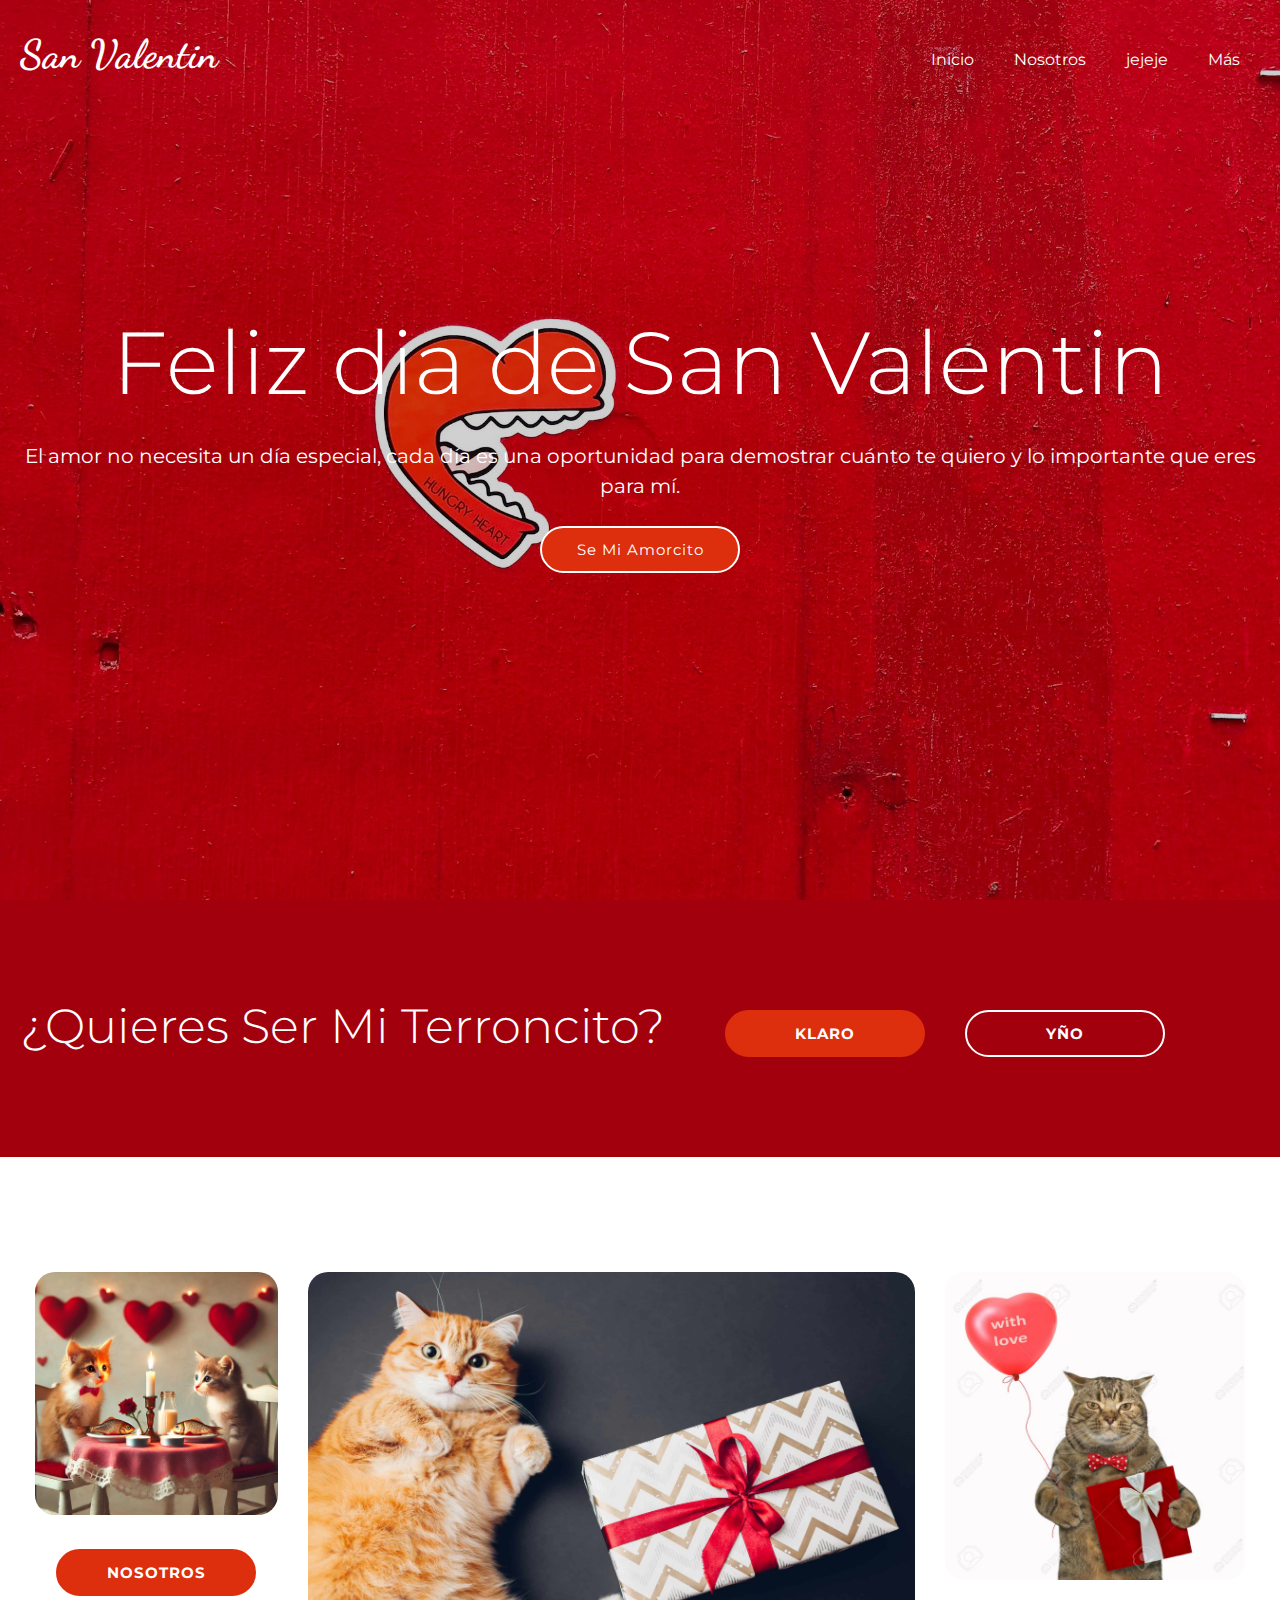
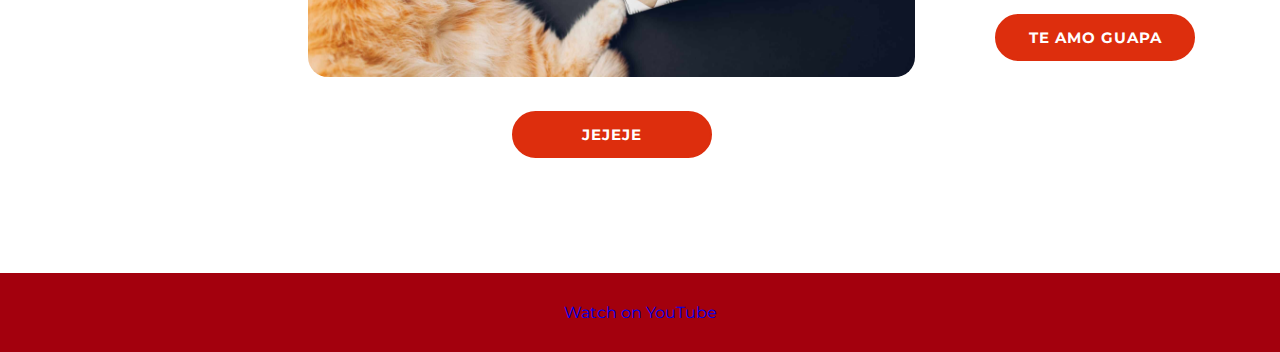
<file: index.html>
<!DOCTYPE html>
<html lang="en">
	<head>
		<meta charset="UTF-8" />
		<meta http-equiv="X-UA-Compatible" content="IE=edge" />
		<meta name="viewport" content="width=device-width, initial-scale=1.0" />
		<link rel="stylesheet" href="css/style.css" />
		<link
			rel="stylesheet"
			media="screen and (max-width:768px)"
			href="css/mobile.css"
		/>
		<title>San Valentin | Bienvenida</title>
	</head>
	<body>
		<header id="mainheader">
			<div id="navbar">
				<div class="container">
					<h1 class="logo"><a href="index.html">San Valentin</a></h1>
					<ul>
						<li><a href="index.html">Inicio</a></li>
						<li><a href="dinner.html">Nosotros</a></li>
						<li><a href="gift.html">jejeje</a></li>
						<li><a href="show.html">Más</a></li>
					</ul>
				</div>
			</div>
			<div id="showcase">
				<div class="container">
					<h1 class="display-1">Feliz dia de San Valentin</h1>
					<p class="large">
						El amor no necesita un día especial, cada día es una oportunidad 
						para demostrar cuánto te quiero y lo importante que eres para mí.
					</p>
					<a href="#valentine" class="btn btn-red-outline">Se mi amorcito</a>
				</div>
			</div>
		</header>

		<section id="valentine">
			<div class="container">
				<div class="valentine-row">
					<div class="valentine-row-text">
						<p class="display-2">¿Quieres ser mi terroncito?</p>
					</div>
					<div class="valentine-row-btn">
						<div class="valentine-row-btn-yes">
							<a href="#yes" class="btn btn-red">Klaro</a>
						</div>
						<div class="valentine-row-btn-no">
							<a href="no.html" class="btn btn-outline">Yño</a>
						</div>
					</div>
				</div>
			</div>
		</section>

		<section id="yes">
			<div class="container">
				<div class="yes-row">
					<div class="yes-row-box">
						<img src="img/yes-dinner.jpg" alt="" />
						<a href="dinner.html" class="btn btn-red">Nosotros</a>
					</div>
					<div class="yes-row-box">
						<img src="img/yes-gift.jpg" alt="" />
						<a href="gift.html" class="btn btn-red">jejeje</a>
					</div>
					<div class="yes-row-box">
						<img src="img/yes-show.jpg" alt="" />
						<a href="show.html" class="btn btn-red">Te amo guapa</a>
					</div>
				</div>
			</div>
		</section>

		<section id="mainfooter">
			<div class="container">
				<a
					href="https://www.youtube.com/watch?v=nyuo9-OjNNg"
					class="youtube-link"
					data-show-count="false"
					>Watch on YouTube</a
				>
			</div>
		</section>
	</body>
</html>
</file>
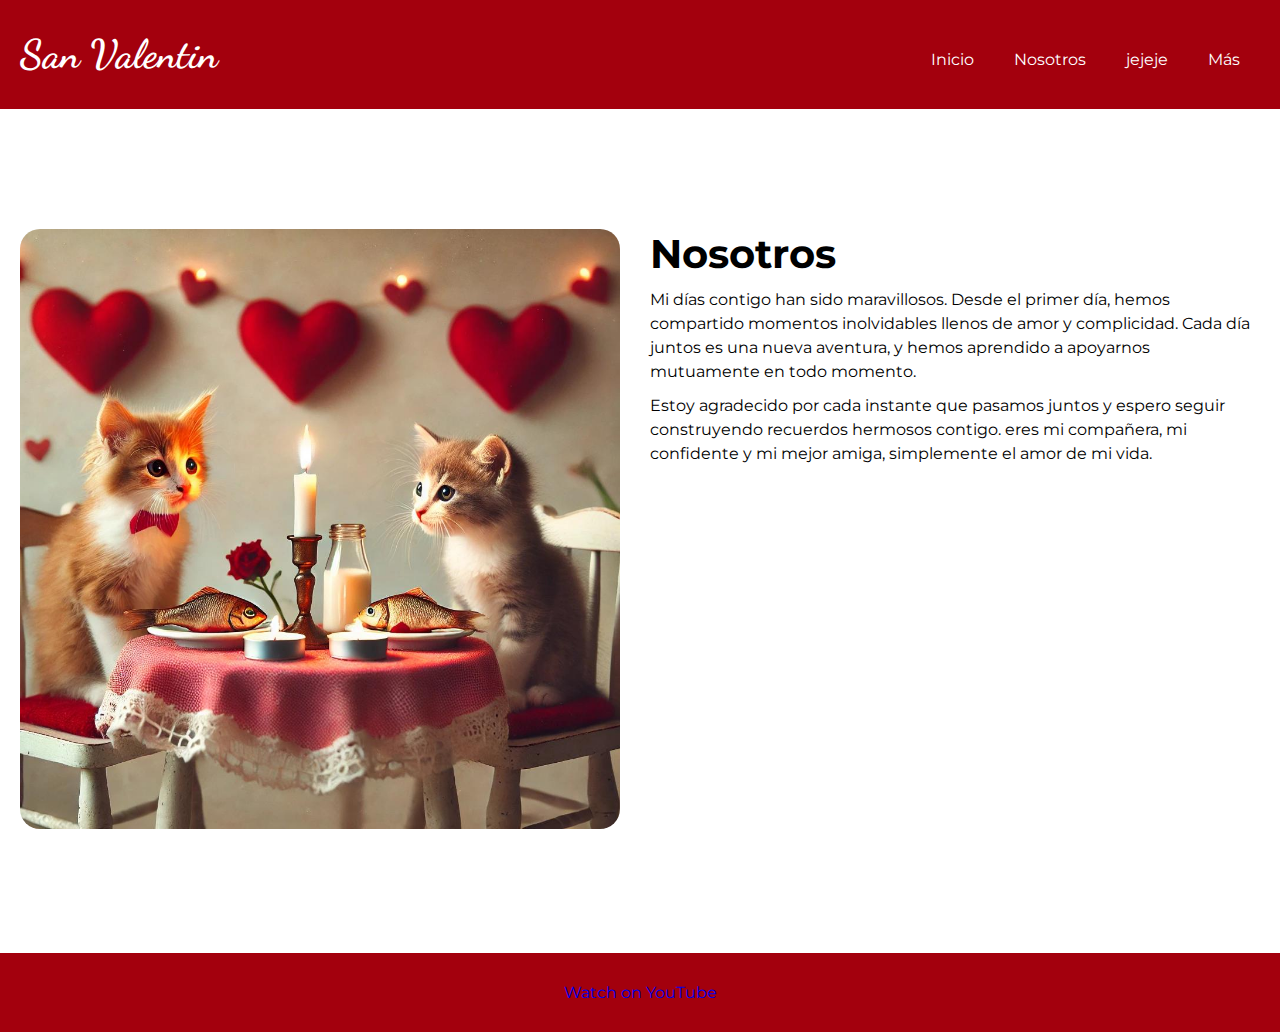
<file: dinner.html>
<!DOCTYPE html>
<html lang="en">
	<head>
		<meta charset="UTF-8" />
		<meta http-equiv="X-UA-Compatible" content="IE=edge" />
		<meta name="viewport" content="width=device-width, initial-scale=1.0" />
		<link rel="stylesheet" href="css/style.css" />
		<title>San Valentin | Nosotros</title>
	</head>
	<body>
		<header id="mainheader-secondary">
			<div id="navbar" class="navbar-red">
				<div class="container">
					<h1 class="logo"><a href="index.html">San Valentin</a></h1>
					<ul>
						<li><a href="index.html">Inicio</a></li>
						<li><a href="dinner.html">Nosotros</a></li>
						<li><a href="gift.html">jejeje</a></li>
						<li><a href="show.html">Más</a></li>
					</ul>
				</div>
			</div>
		</header>

		<section id="dinner">
			<div class="container">
				<div class="dinner-row">
					<div class="dinner-row-img">
						<img src="/img/yes-dinner.jpg" alt="" />
					</div>
					<div class="dinner-row-text">
						<h1>Nosotros</h1>
						<p>
							Mi días contigo han sido maravillosos. 
							Desde el primer día, hemos compartido momentos inolvidables 
							llenos de amor y complicidad. Cada día juntos es una nueva aventura, 
							y hemos aprendido a apoyarnos mutuamente en todo momento.
						</p>
						<p>
							Estoy agradecido por cada instante que pasamos juntos y espero seguir 
							construyendo recuerdos hermosos contigo. eres mi compañera, mi 
							confidente y mi mejor amiga, simplemente el amor de mi vida.
						</p>
						</p>
					</div>
				</div>
			</div>
		</section>

		<section id="mainfooter">
			<div class="container">
				<a
					href="https://www.youtube.com/watch?v=qNHcVevz7wo"
					class="youtube-link"
					data-show-count="false"
					>Watch on YouTube</a
				>
			</div>
		</section>
	</body>
</html>
</file>
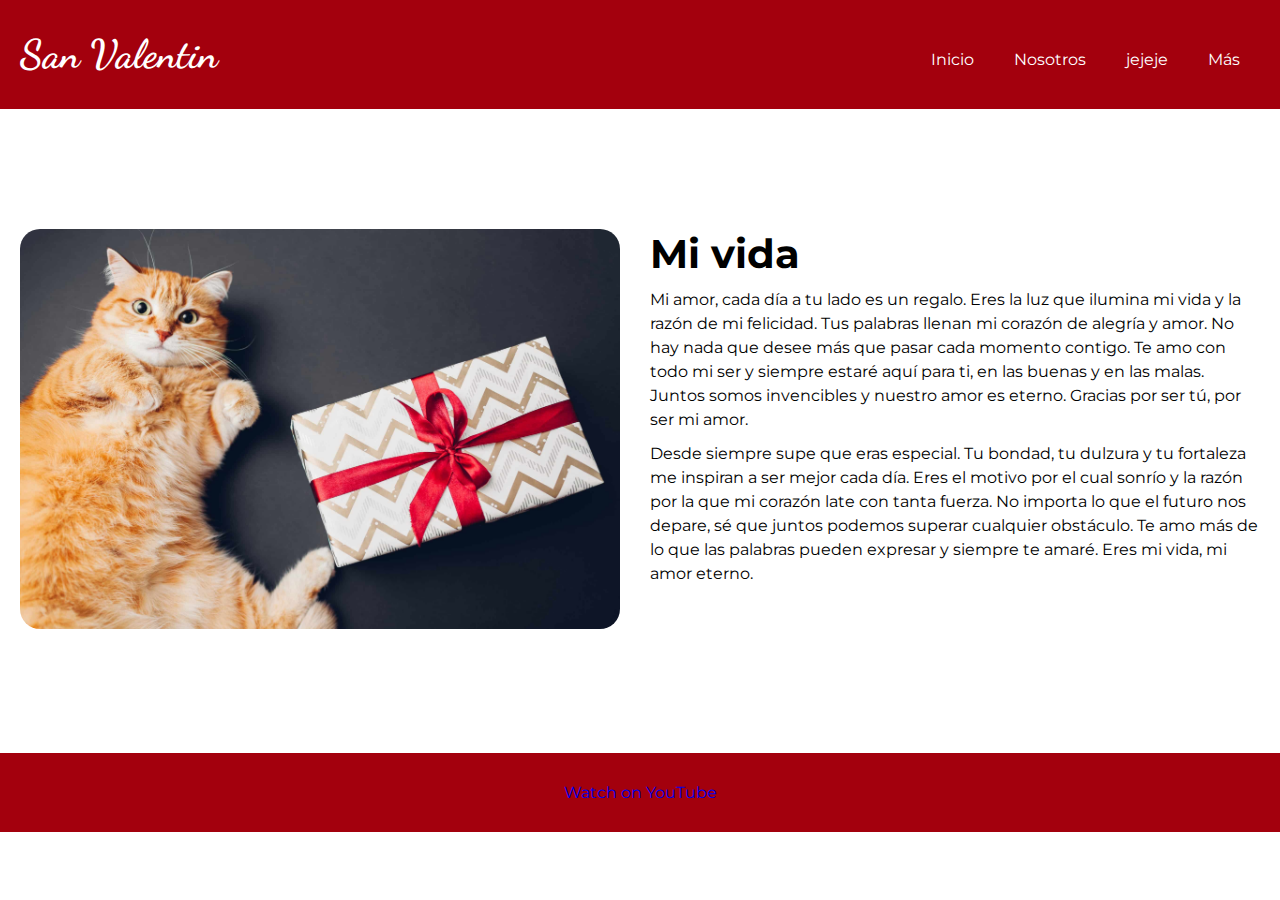
<file: gift.html>
<!DOCTYPE html>
<html lang="en">
	<head>
		<meta charset="UTF-8" />
		<meta http-equiv="X-UA-Compatible" content="IE=edge" />
		<meta name="viewport" content="width=device-width, initial-scale=1.0" />
		<link rel="stylesheet" href="./css/style.css" />
		<title>San Valentin | Te amo</title>
	</head>
	<body>
		<header id="mainheader-secondary">
			<div id="navbar" class="navbar-red">
				<div class="container">
					<h1 class="logo"><a href="index.html">San Valentin</a></h1>
					<ul>
						<li><a href="index.html">Inicio</a></li>
						<li><a href="dinner.html">Nosotros</a></li>
						<li><a href="gift.html">jejeje</a></li>
						<li><a href="show.html">Más</a></li>
					</ul>
				</div>
			</div>
		</header>

		<section id="gift">
			<div class="container">
				<div class="gift-row">
					<div class="gift-row-img">
						<img src="/img/yes-gift.jpg" alt="" />
					</div>
					<div class="gift-row-text">
						<h1>Mi vida</h1>
						<p>
							Mi amor, cada día a tu lado es un regalo. Eres la luz que ilumina
							mi vida y la razón de mi felicidad. Tus palabras llenan mi corazón 
							de alegría y amor. No hay nada que desee más que pasar cada momento 
							contigo.
							Te amo con todo mi ser y siempre estaré aquí para ti, en las buenas 
							y en las malas. Juntos somos invencibles y nuestro amor es eterno. 
							Gracias por ser tú, por ser mi amor.
						</p>
						<p>
							Desde siempre supe que eras especial. Tu bondad, tu
							dulzura y tu fortaleza me inspiran a ser mejor cada día. Eres el
							motivo por el cual sonrío y la razón por la que mi corazón late
							con tanta fuerza. No importa lo que el futuro nos depare, sé que
							juntos podemos superar cualquier obstáculo. Te amo más de lo que
							las palabras pueden expresar y siempre te amaré. Eres mi vida, mi
							amor eterno.
						</p>
					</div>
				</div>
			</div>
		</section>

		<section id="mainfooter">
			<div class="container">
				<a
					href="https://www.youtube.com/watch?v=vX1fgqKXSsk"
					class="youtube-link"
					data-show-count="false"
					>Watch on YouTube</a
				>
			</div>
		</section>
	</body>
</html>
</file>
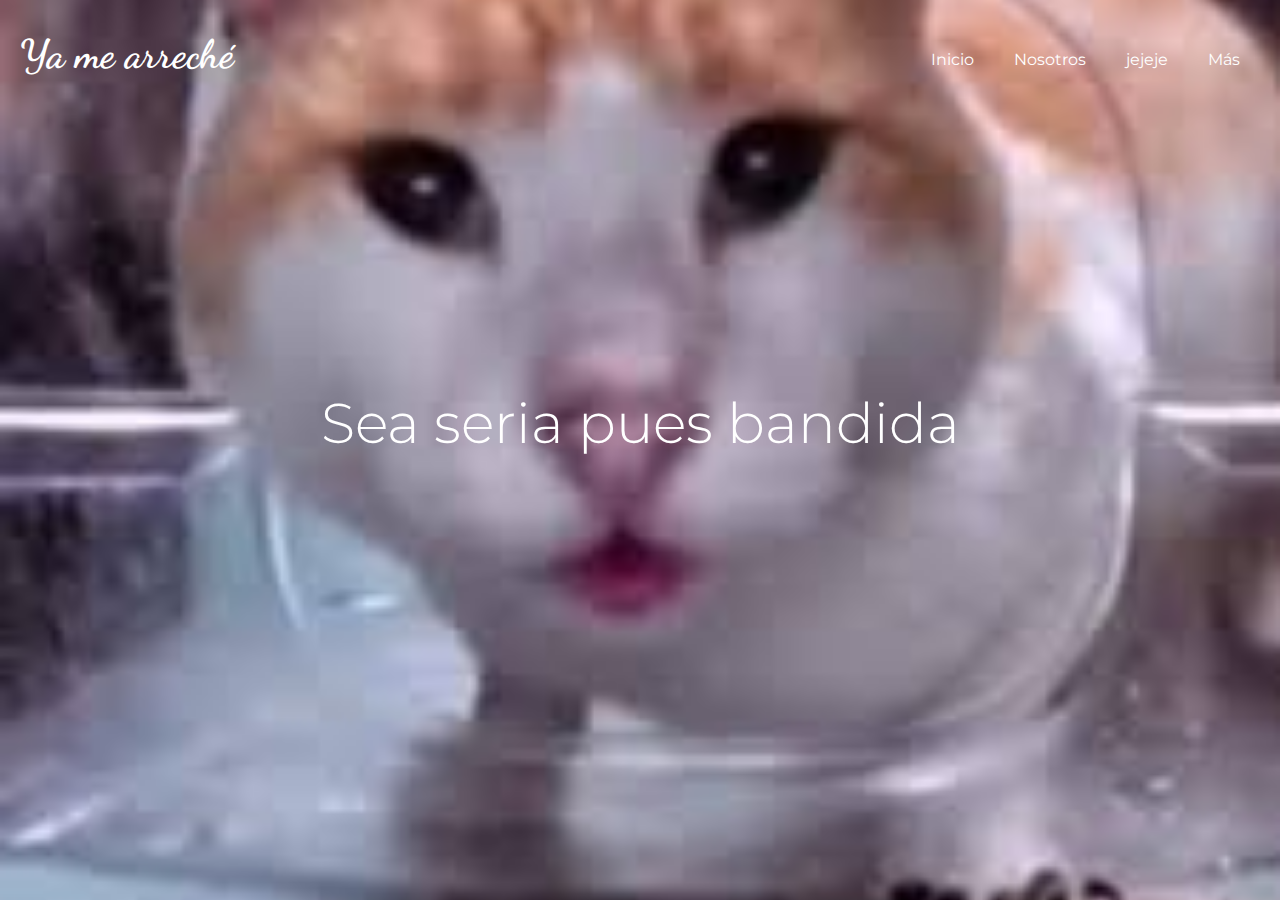
<file: no.html>
<!DOCTYPE html>
<html lang="en">
	<head>
		<meta charset="UTF-8" />
		<meta http-equiv="X-UA-Compatible" content="IE=edge" />
		<meta name="viewport" content="width=device-width, initial-scale=1.0" />
		<link rel="stylesheet" href="./css/style.css" />
		<title>Queeeee | No</title>
	</head>
	<body>
		<header id="mainheader-no">
			<div id="navbar">
				<div class="container">
					<h1 class="logo"><a href="index.html">Ya me arreché</a></h1>
					<ul>
						<li><a href="index.html">Inicio</a></li>
						<li><a href="dinner.html">Nosotros</a></li>
						<li><a href="gift.html">jejeje</a></li>
						<li><a href="show.html">Más</a></li>
					</ul>
				</div>
			</div>
			<div id="showcase">
				<div class="container">
					<h1 class="display-3">Sea seria pues bandida</h1>
				</div>
			</div>
		</header>
	</body>
</html>
</file>
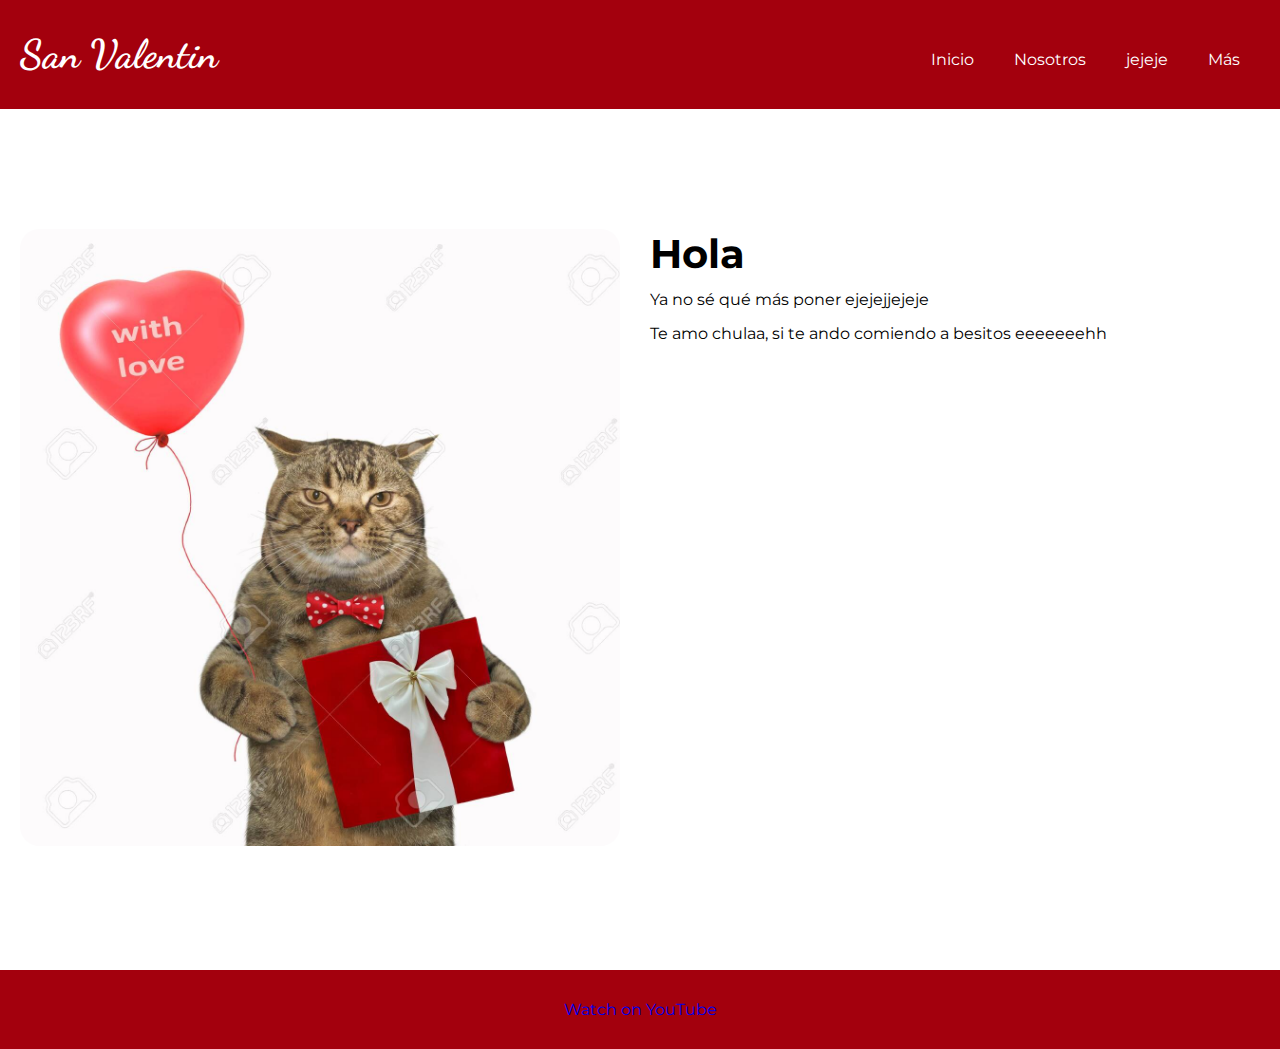
<file: show.html>
<!DOCTYPE html>
<html lang="en">
	<head>
		<meta charset="UTF-8" />
		<meta http-equiv="X-UA-Compatible" content="IE=edge" />
		<meta name="viewport" content="width=device-width, initial-scale=1.0" />
		<link rel="stylesheet" href="css/style.css" />
		<title>San Valentin | oye</title>
	</head>
	<body>
		<header id="mainheader-secondary">
			<div id="navbar" class="navbar-red">
				<div class="container">
					<h1 class="logo"><a href="index.html">San Valentin</a></h1>
					<ul>
						<li><a href="index.html">Inicio</a></li>
						<li><a href="dinner.html">Nosotros</a></li>
						<li><a href="gift.html">jejeje</a></li>
						<li><a href="show.html">Más</a></li>
					</ul>
				</div>
			</div>
		</header>

		<section id="show">
			<div class="container">
				<div class="show-row">
					<div class="show-row-img">
						<img src="/img/yes-show.jpg" alt="" />
					</div>
					<div class="show-row-text">
						<h1>Hola</h1>
						<p>
							Ya no sé qué más poner ejejejjejeje
						</p>
						<p>
							Te amo chulaa, si te ando comiendo a besitos
							eeeeeeehh
						</p>
					</div>
				</div>
			</div>
		</section>

		<section id="mainfooter">
			<div class="container">
				<a
					href="https://www.youtube.com/watch?v=dbmNWN_dEkI"
					class="youtube-link"
					data-show-count="false"
					>Watch on YouTube</a
				>
			</div>
		</section>
		</section>
	</body>
</html>
</file>
<file: css/style.css>
@import url("https://fonts.googleapis.com/css2?family=Montserrat:wght@100;200;300;400;500;600;700;800;900&display=swap");
@import url("https://fonts.googleapis.com/css2?family=Dancing+Script:wght@400;500;600;700&display=swap");

/* Reset */
* {
	margin: 0;
	padding: 0;
	box-sizing: border-box;
}

/* Main Styling */
html,
body {
	font-family: 'Montserrat', sans-serif;
	scroll-behavior: smooth;
}

h1 {
	font-size: 2.5rem;
}

p {
	font-size: 1rem;
	margin: 10px 0;
	line-height: 1.5em;
}

a {
	text-decoration: none;
}

/* Utility Classes */
.container {
	margin: auto;
	max-width: 1300px;
	overflow: auto;
	padding: 0 20px;
}

.large {
	font-size: 1.25rem;
}

.display-1 {
	font-size: 5.5rem;
	font-weight: 300;
}

.display-2 {
	font-size: 3rem;
	font-weight: 300;
	text-transform: capitalize;
}

.display-3 {
	font-size: 3.5rem;
	font-weight: 300;
}

.btn {
	display: inline-block;
	font-size: 15px;
	padding: 12px 23px;
	font-weight: bold;
	letter-spacing: 1px;
	border-radius: 50px;
	width: 200px;
	text-align: center;
}

.btn-red-outline {
	background: rgb(221, 46, 13);
	border: 2px solid #fff;
	color: #fff;
	text-transform: capitalize;
	font-weight: 400;
}

.btn-red {
	background: #dd2e0d;
	border: 2px solid #dd2e0d;
	color: #fff;
	text-transform: uppercase;
}

.btn-outline {
	background: transparent;
	border: 2px solid #fff;
	color: #fff;
	text-transform: uppercase;
}

/* Mainheader */
#mainheader {
	background: url('../img/showcase.jpg');
	background-repeat: no-repeat;
	background-position: center;
	background-size: cover;
	height: 100vh;
}

/* Mainheader No */
#mainheader-no {
	background: url('../img/no.jpg');
	background-repeat: no-repeat;
	background-position: center;
	background-size: cover;
	height: 100vh;
}

#mainheader-no .display-3 {
	padding-top: 80px;
}

/* Navbar */
#navbar {
	overflow: auto;
	padding-top: 30px;
	padding-bottom: 20px;
}

#navbar a {
	color: #fff;
}

#navbar .logo {
	font-family: 'Dancing Script', cursive;
	float: left;
	font-size: 40px;
}

#navbar ul {
	list-style: none;
	float: right;
}

#navbar ul li {
	float: left;
}

#navbar ul li a {
	display: block;
	padding: 20px;
	text-align: center;
}

/* Navbar red */
.navbar-red {
	background: #a3000d;
}

/* Showcase */
#showcase {
	text-align: center;
	padding-top: 200px;
	color: #fff;
}

#showcase p {
	padding: 15px 0;
}

/* Valentine */
#valentine {
	background: #a3000d;
	padding: 80px 0;
	color: #fff;
}
.valentine-row {
	display: flex;
}

.valentine-row-text {
	padding-right: 40px;
}

.valentine-row-btn {
	display: flex;
	padding-top: 10px;
}

.valentine-row-btn-yes,
.valentine-row-btn-no {
	padding: 20px;
}

/* Yes */
#yes {
	padding: 100px 0;
}

.yes-row {
	display: flex;
}
.yes-row-box {
	padding: 15px;
}

.yes-row-box img {
	width: 100%;
	border-radius: 20px;
	margin-bottom: 30px;
}

.yes-row-box a {
	display: block;
	margin: 0 auto;
}

/* Dinner, Gift & Show */
#dinner,
#gift,
#show {
	padding: 120px 0;
}

.dinner-row,
.gift-row,
.show-row {
	display: flex;
}

.dinner-row img,
.gift-row img,
.show-row img {
	width: 600px;
	border-radius: 20px;
}

.dinner-row-text,
.gift-row-text,
.show-row-text {
	padding-left: 30px;
}

/* Mainfooter */
#mainfooter {
	background: #a3000d;
	text-align: center;
	padding: 30px;
}
</file>
<file: css/mobile.css>
/* Utility Classes */
.display-1 {
	font-size: 3.5rem;
}

.display-2 {
	font-size: 2rem;
}

.display-3 {
	font-size: 3.5rem;
	font-weight: 300;
}

/* Mainheader */
#mainheader {
	height: 100%;
}

/* Navbar */
#navbar .logo {
	float: none;
	text-align: center;
}

#navbar ul {
	float: none;
	padding-left: 50px;
}

/* Showcase */
#showcase {
	padding-top: 10px;
	padding-bottom: 60px;
}

/* Valentine */
#valentine {
	padding: 20px 0;
}

.valentine-row {
	flex-wrap: wrap;
}

.valentine-row-text {
	padding-right: 1px;
	display: block;
	margin: 0 auto;
}

.valentine-row-btn {
	flex-wrap: wrap;
	padding-top: 10px;
	padding-left: 90px;
}

.valentine-row-btn-yes,
.valentine-row-btn-no {
	padding: 20px;
}

/* Yes */
#yes {
	padding: 50px 0;
}

.yes-row {
	flex-wrap: wrap;
}

/* Dinner, Gift & Show */
#dinner,
#gift,
#show {
	padding: 40px 0;
}

.dinner-row,
.gift-row,
.show-row {
	flex-wrap: wrap;
}

.dinner-row img,
.gift-row img,
.show-row img {
	width: 100%;
	margin-bottom: 40px;
}

.dinner-row-text,
.gift-row-text,
.show-row-text {
	padding-left: 0;
}
</file>
